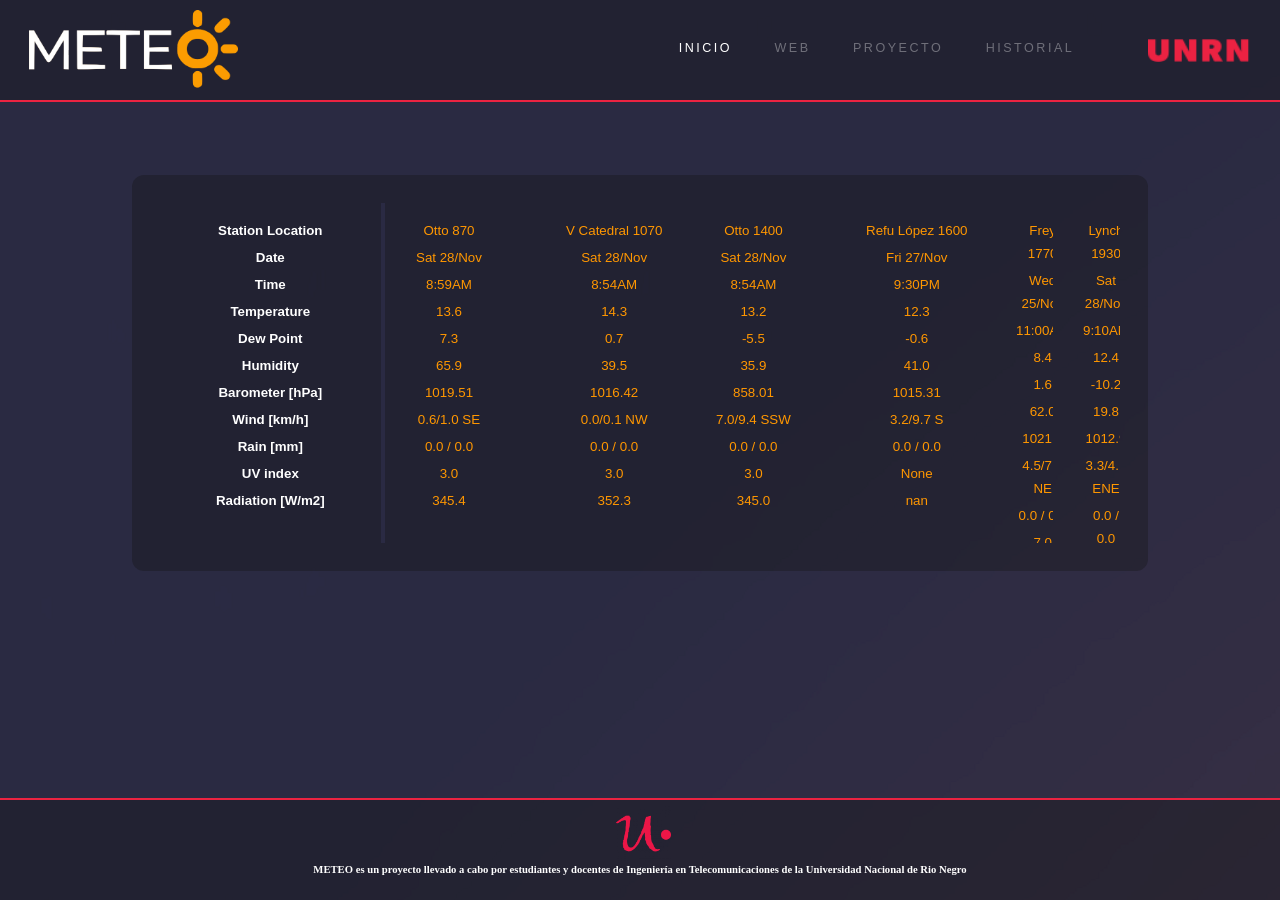
<file: index.html>
<!DOCTYPE html>
<html lang="$lang">

<head>
  <meta charset="UTF-8">
  <title>Home - Meteo</title>
  <link rel="stylesheet" type="text/css" href="styles.css" />
  <link rel="icon" type="image/png" href="https://www.unrn.edu.ar/images/favicon/favicon-196x196.png" />
  <script data-goatcounter="https://unrnmeteo.goatcounter.com/count" async src="//gc.zgo.at/count.js"></script>
</head>

<body>
  <header id="header">
    <div id="logo">
      <a href="index.html"><img src="images/Meteonew.png" /> </a>
    </div>
    <div id="logo_uni">
      <a href="https://www.unrn.edu.ar/home" target="_blank" rel="noopener noreferrer"><img src="images/UNRN.png" />
      </a>
    </div>
    <nav>
      <ul>
        <li><a href="index.html" class="active">INICIO</a></li>
        <li><a href="web.html">WEB</a></li>
        <li><a href="proyecto.html">PROYECTO</a></li>
        <li><a href="historial.html">HISTORIAL</a></li>
      </ul>
    </nav>
  </header>
  <main>
    <div id="Estacion1">
      <div class="stats">
        <div class="stats_header">
          <h1>Weather Conditions</h1>
        </div>
        <div class="map1">
          <ul class="stats__container">
            <li class="indicator__container">
              <table class="table__container">
                <tbody>
                  <tr>
                    <th>Station Location</th>
                  </tr>
                  <tr>
                    <th>Date</th>
                  </tr>
                  <tr>
                    <th>Time</th>
                  </tr>
                  <tr>
                    <th>Temperature</th>
                  </tr>
                  <tr>
                    <th>Dew Point</th>
                  </tr>
                  <tr>
                    <th>Humidity</th>
                  </tr>
                  <tr>
                    <th>Barometer [hPa]</th>
                  </tr>
                  <tr>
                    <th>Wind [km/h]</th>
                  </tr>
                  <tr>
                    <th>Rain [mm]</th>
                  </tr>
                  <tr>
                    <th>UV index</th>
                  </tr>
                  <tr>
                    <th>Radiation [W/m2]</th>
                  </tr>
                </tbody>
              </table>
            </li>
            <div class="slider_container">
              <li class="iframe__container">
                <iframe src="estaciones/estacion1.html" scrolling="no" width="600" height="450" style="width:150px;"
                  allowfullscreen="" loading="lazy" referrerpolicy="no-referrer-when-downgrade"></iframe>
              </li>
              <li class="iframe__container">
                <iframe src="estaciones/estacion2.html" scrolling="no" width="600" height="450" style="width:150px;"
                  allowfullscreen="" loading="lazy" referrerpolicy="no-referrer-when-downgrade"></iframe>
              </li>
              <li class="iframe__container">
                <iframe src="estaciones/estacion3.html" scrolling="no" width="600" height="450" style="width:150px;"
                  allowfullscreen="" loading="lazy" referrerpolicy="no-referrer-when-downgrade"></iframe>
              </li>
              <li class="iframe__container">
                <iframe src="estaciones/estacion4.html" scrolling="no" width="600" height="450" style="width:150px;"
                  allowfullscreen="" loading="lazy" referrerpolicy="no-referrer-when-downgrade"></iframe>
              </li>
              <li class="iframe__container">
                <iframe src="estaciones/estacion5.html" scrolling="no" width="600" height="450" style="border:0;" style="width:150px;" allowfullscreen="" loading="lazy" referrerpolicy="no-referrer-when-downgrade"></iframe>
              </li>
              <li class="iframe__container">
                <iframe src="estaciones/estacion6.html" scrolling="no" width="600" height="450" style="border:0;" style="width:150px;" allowfullscreen="" loading="lazy" referrerpolicy="no-referrer-when-downgrade"></iframe>
              </li>
            </div>
            
          </ul>
        </div>
        




        <!-- MOBILE -->


        <div class="map__mobile1">
          <ul class="stats__container">
            <div class="indicator__container">
              <table class="table__container">
                <tbody>
                  <tr>
                    <th>Station Location</th>
                  </tr>
                  <tr>
                    <th>Date</th>
                  </tr>
                  <tr>
                    <th>Time</th>
                  </tr>
                  <tr>
                    <th>Temperature</th>
                  </tr>
                  <tr>
                    <th>Dew Point</th>
                  </tr>
                  <tr>
                    <th>Humidity</th>
                  </tr>
                  <tr>
                    <th>Barometer [hPa]</th>
                  </tr>
                  <tr>
                    <th>Wind [km/h]</th>
                  </tr>
                  <tr>
                    <th>Rain [mm]</th>
                  </tr>
                  <tr>
                    <th>UV index</th>
                  </tr>
                  <tr>
                    <th>Radiation [W/m2]</th>
                  </tr>
                </tbody>
              </table>
            </div>
            <div class="slider_container">
              <li class="iframe__container">
                <iframe src="estaciones/estacion1.html" scrolling="no" width="600" height="450" style="border:0;"
                  allowfullscreen="" loading="lazy" referrerpolicy="no-referrer-when-downgrade"></iframe>
              </li>

              <li class="iframe__container">
                <iframe src="estaciones/estacion2.html" scrolling="no" width="600" height="450" style="border:0;"
                  allowfullscreen="" loading="lazy" referrerpolicy="no-referrer-when-downgrade"></iframe>
              </li>

              <li class="iframe__container">
                <iframe src="estaciones/estacion3.html" scrolling="no" width="600" height="450" style="border:0;"
                  allowfullscreen="" loading="lazy" referrerpolicy="no-referrer-when-downgrade"></iframe>
              </li>

              <li class="iframe__container">
                <iframe src="estaciones/estacion4.html" scrolling="no" width="600" height="450" style="border:0;"
                  allowfullscreen="" loading="lazy" referrerpolicy="no-referrer-when-downgrade"></iframe>
              </li>

              <li class="iframe__container">
                <iframe src="estaciones/estacion5.html" scrolling="no" width="600" height="450" style="border:0;"
                  allowfullscreen="" loading="lazy" referrerpolicy="no-referrer-when-downgrade"></iframe>
              </li>

              <li class="iframe__container">
                <iframe src="estaciones/estacion6.html" scrolling="no" width="600" height="450" style="border:0;"
                  allowfullscreen="" loading="lazy" referrerpolicy="no-referrer-when-downgrade"></iframe>
              </li>

            </div>
          </ul>
        </div>

      </div>
    </div>
  </main>
  <!-- Contador de visitas -->
  <!--<center><a href="https://websmultimedia.com/contador-de-visitas-gratis" title="Contador De Visitas">
  <img style="border: 0px solid; display: inline;" alt="contador de visitas" src="https://websmultimedia.com/contador-de-visitas.php?id=13018"></a><br><a href='https://websmultimedia.com/contador-de-visitas-gratis'></a></center>
  <!-- Fin Contador de visitas -->
  <footer class="footer_general"> <a href="index.html"><img src="images/favicon-196x196.png" alt="iconfooter" id="iconfooter"></a>
    <h3 id="footer__h3">METEO es un proyecto llevado a cabo por estudiantes y docentes de Ingeniería en
      Telecomunicaciones de la Universidad Nacional de Rio Negro</h3>
  </footer>
</body>

</html>
</file>
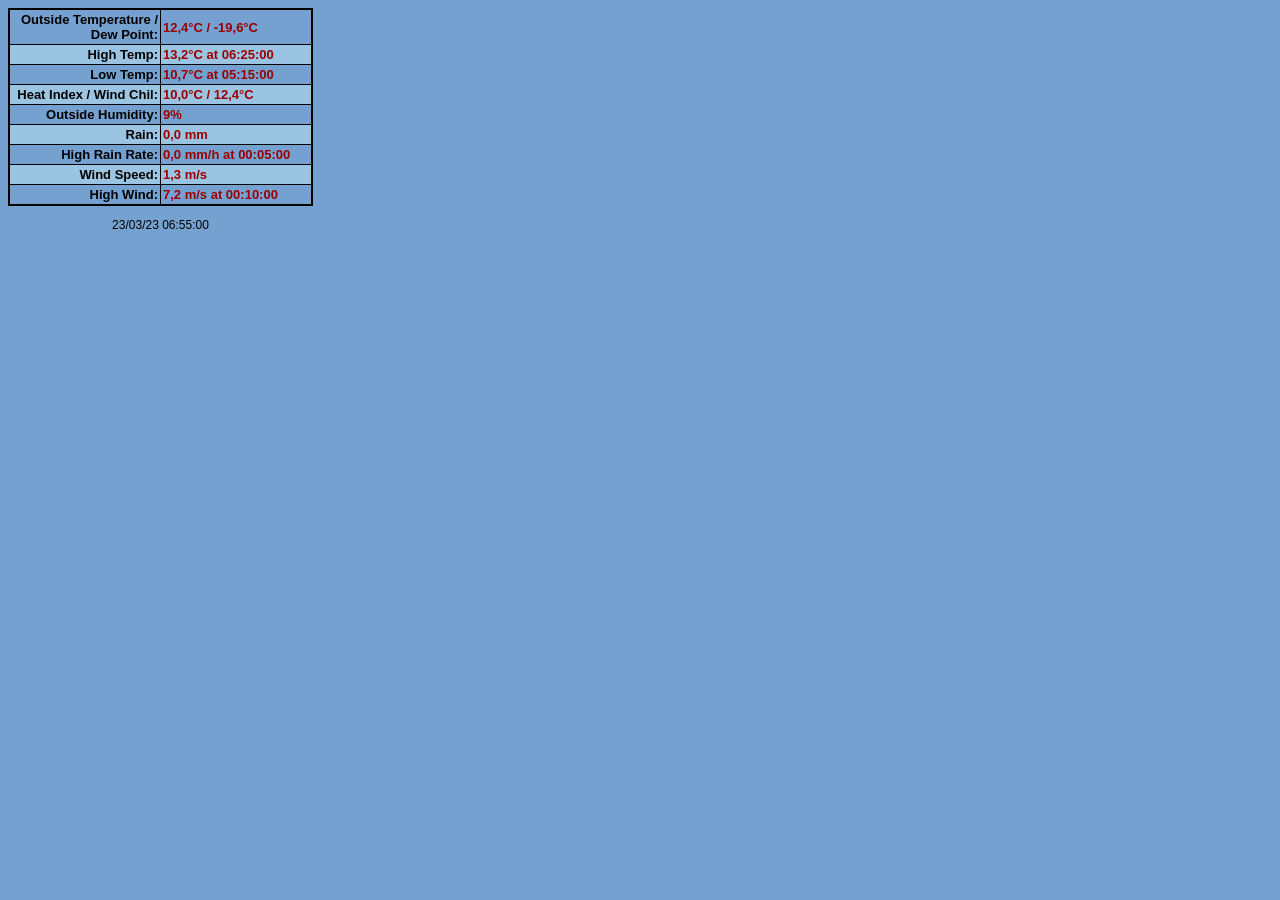
<file: mobile/index.html>
<!DOCTYPE html>
<html lang="en">
  <head>
    <meta charset="UTF-8">
    <meta name="viewport" content="width=320; initial-scale=1.0; maximum-scale=1.0;"/>
    <script type="application/x-javascript">
if (navigator.userAgent.indexOf('iPhone') != -1) {
  addEventListener("load", function() {
    setTimeout(hideURLbar, 0);
  }, false);
}
function hideURLbar() {
  window.scrollTo(0, 1);
}
    </script>
    <style type="text/css" media="screen">@import "mobile.css";</style>
</head>

<body>
<center>
<div>
  <table class="readings"> 
    <tr>            
      <td><a href="daytempdew.png">Outside Temperature / Dew Point:</a></td><td class="data"> 12,4&#176;C / -19,6&#176;C </td>
    </tr>
    <tr class="alt">
      <td>High Temp:</td><td class="data"> 13,2&#176;C at 06:25:00 </td>
    </tr>
    <tr>            
      <td>Low Temp:</td><td class="data"> 10,7&#176;C at 05:15:00 </td>
    </tr>
    <tr class="alt">
      <td><a href="daytempfeel.png">Heat Index / Wind Chil:</a></td><td class="data"> 10,0&#176;C / 12,4&#176;C </td>
    </tr>
    <tr>
      <td>Outside Humidity:</td><td class="data"> 9% </td>
    </tr>
    <tr class="alt">
      <td><a href="dayrain.png">Rain:</a></td><td class="data"> 0,0 mm </td>
    </tr>
    <tr>
      <td>High Rain Rate:</td><td class="data"> 0,0 mm/h at 00:05:00 </td>
    </tr>
    <tr class="alt">
      <td><a href="daywind.png">Wind Speed:</a></td><td class="data"> 1,3 m/s </td>
    </tr>
    <tr>            
      <td>High Wind:</td><td class="data"> 7,2 m/s at 00:10:00 </td>
    </tr>
  </table>
</div>



<p class="lastupdate"> 23/03/23 06:55:00</p>

</center>
</body>
</html>
</file>
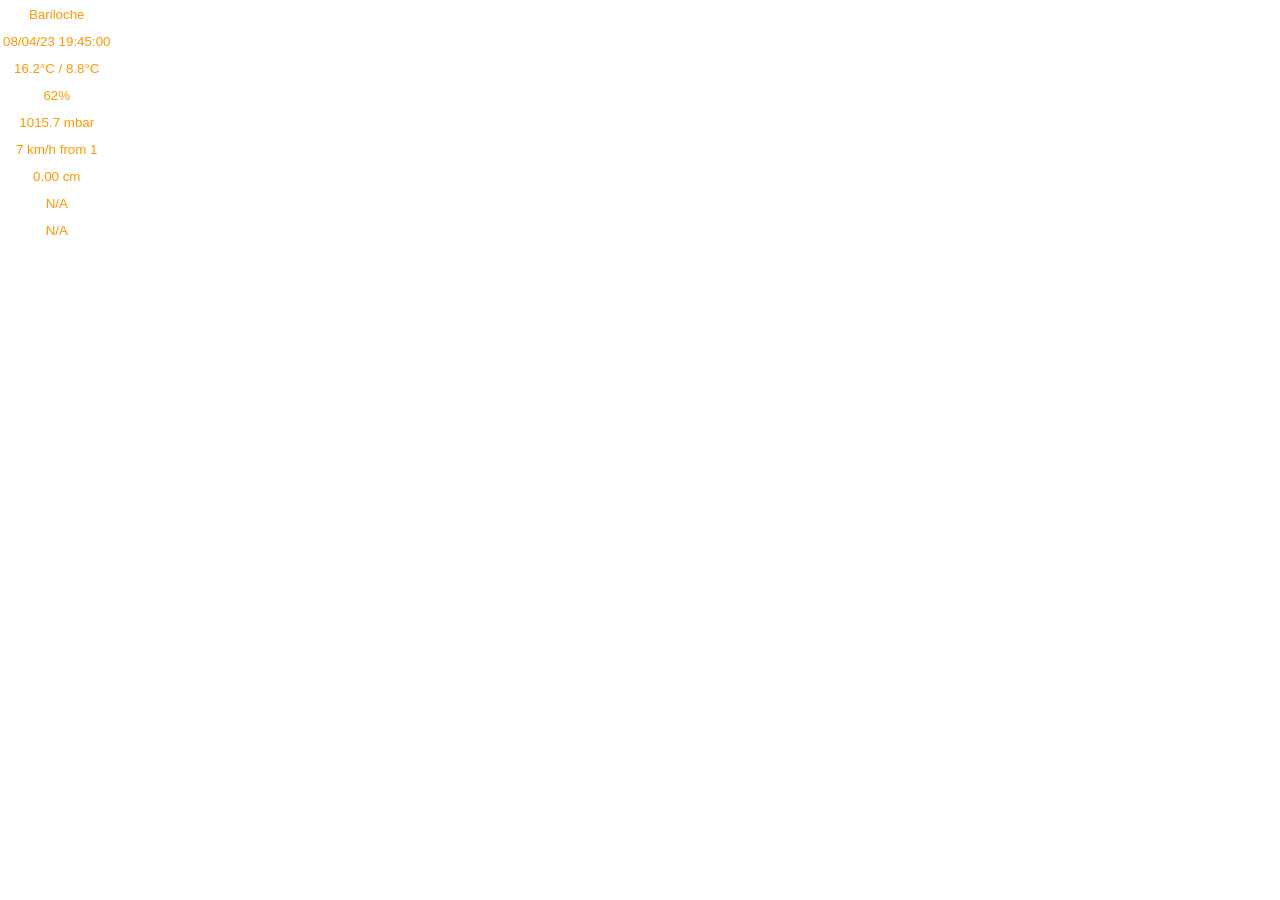
<file: public_html/index.html>
<!DOCTYPE html>
<html lang="en">

<head>
  <meta charset="UTF-8">
  <title>UNRN Weather Service</title>
  <link rel="stylesheet" type="text/css" href="weewx.css" />
  <link rel="icon" type="image/png" href="https://www.unrn.edu.ar/images/favicon/favicon-196x196.png" />
  <script type="text/javascript">
    function openURL(urlname) {
      window.location = urlname;
    }
    function openNoaaFile(date) {
      var url = "NOAA/NOAA-";
      url = url + date;
      url = url + ".txt";
      window.location = url;
    }
  </script>
</head>

<body>

  <div id="stats_group">

      <table>
        <tbody>
          <tr>
            <td class="stats_data">Bariloche</td>
          </tr>
          <tr>
            <td class="stats_data">08/04/23 19:45:00</td>
          </tr>
          <tr>
            <td class="stats_data">16.2&#176;C / 8.8&#176;C</td>
          </tr>
          <tr>
            <td class="stats_data">62%</td>
          </tr>
          <tr>
            <td class="stats_data">1015.7 mbar</td>
          </tr>
          <tr>
            <td class="stats_data">7 km/h from 1</td>
          </tr>
          <tr>
            <td class="stats_data">0.00 cm</td>
          </tr>
          <tr>
            <td class="stats_data"> N/A</td>
          </tr>
          <tr>
            <td class="stats_data"> N/A</td>
          </tr>
        </tbody>
      </table>

    <p>&nbsp;</p>


    <p>&nbsp;</p>


  </div> <!--End class "stats_group" -->

</body>

</html>
</file>
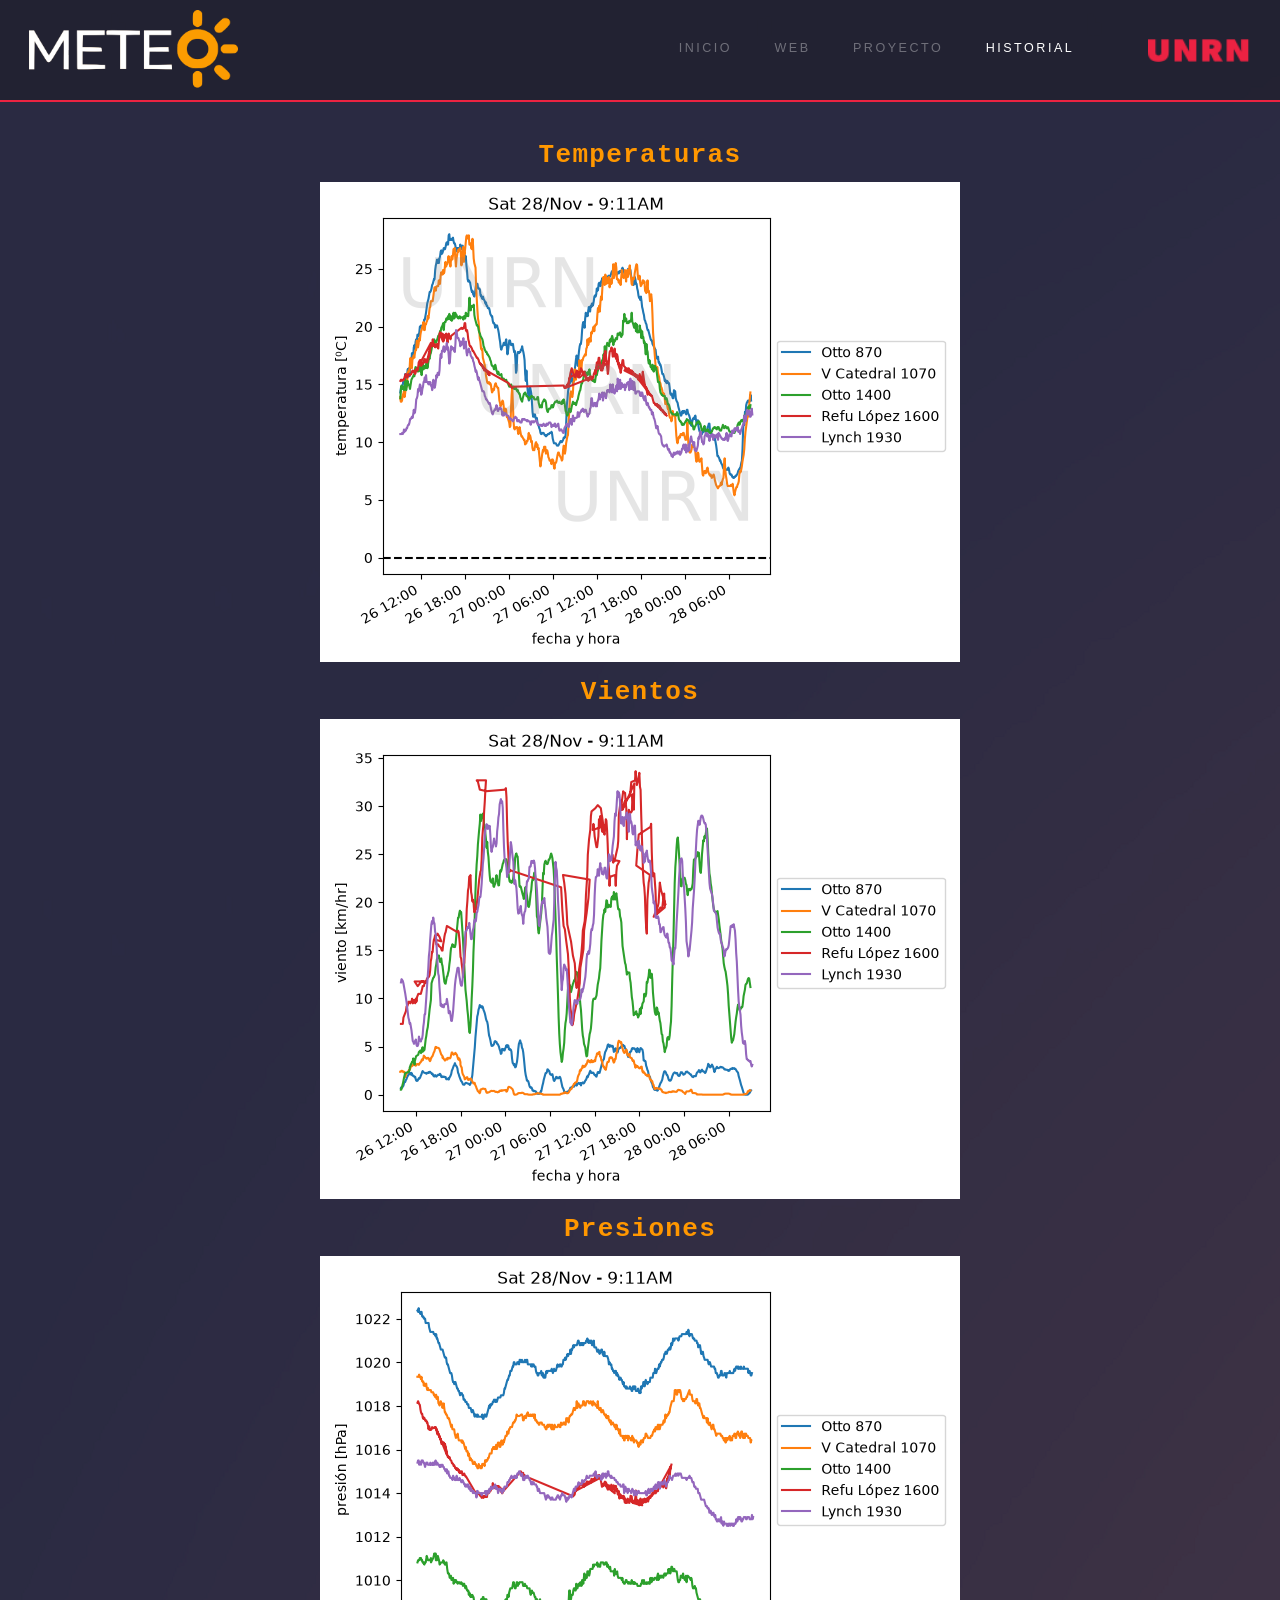
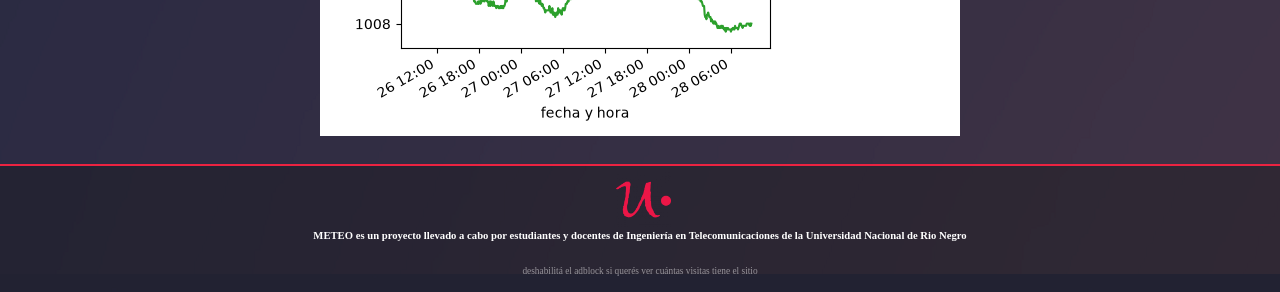
<file: historial.html>
<!DOCTYPE html>
<html lang="$lang">

<head>
  <meta charset="UTF-8">
  <title>Galeria - Meteo</title>
  <link rel="stylesheet" type="text/css" href="styles.css" />
  <link rel="icon" type="image/png" href="https://www.unrn.edu.ar/images/favicon/favicon-196x196.png" />
  <script data-goatcounter="https://unrnmeteo.goatcounter.com/count" async src="//gc.zgo.at/count.js"></script>
</head>

<body>
  <header id="header">
    <div id="logo">
      <a href="index.html"><img src="images/Meteonew.png" /> </a>
    </div>
    <div id="logo_uni">
      <a href="https://www.unrn.edu.ar/home" target="_blank" rel="noopener noreferrer"><img src="images/UNRN.png" />
      </a>
    </div>
    <nav>
      <ul>
        <li><a href="index.html">INICIO</a></li> <!-- Dirige al home, deja de tener clase Active -->
        <li><a href="web.html">WEB</a></li>
        <li><a href="proyecto.html">PROYECTO</a></li>
        <li><a href="historial.html" class="active">HISTORIAL</a></li>
        <!-- Redirige a Nosotros, clase Active para que deje en blanco el botón -->
      </ul>
    </nav>
  </header>
  <main>
    <div id="Estacion1">
      <div class="titulo_historiales">
        <h1>Temperaturas</h1>
      </div>
      <div class="historiales"><img src="images/historial_temperaturas.png"></div>
      <div class="titulo_historiales">
        <h1>Vientos</h1>
      </div>
      <div class="historiales"><img src="images/historial_vientos.png"></div>
      <div class="titulo_historiales">
        <h1>Presiones</h1>
      </div>
      <div class="historiales"><img src="images/historial_presiones.png"></div>
    </div>
  </main>
  <footer class="footer_proyecto"><a href="index.html"><img src="images/favicon-196x196.png" alt="iconfooter"
        id="iconfooter"></a>
    <h3 id="footer__nosotros">METEO es un proyecto llevado a cabo por estudiantes y docentes de Ingeniería en
      Telecomunicaciones de la Universidad Nacional de Rio Negro</h3>
    <p id="aviso_adblock">deshabilitá el adblock si querés ver cuántas visitas tiene el sitio</p>
    <p id="contador_visitas"></p>
    <script>
      (function () {
        var base = 'https://unrnmeteo.goatcounter.com/counter/TOTAL.json?start='
        var d = new Date()
        var hoy = d.getFullYear() + '-' + String(d.getMonth() + 1).padStart(2, '0') + '-' + String(d.getDate()).padStart(2, '0')
        function visitas(start) {
          return fetch(base + start).then(function (r) { return r.ok ? r.json() : { count: '0' } }).then(function (j) { return j.count })
        }
        Promise.all([visitas(hoy), visitas('week'), visitas('2020-01-01')]).then(function (c) {
          document.getElementById('contador_visitas').innerHTML = 'Visitas — hoy: ' + c[0] + ' · semana: ' + c[1] + ' · total: ' + c[2] +
            ' · <a href="https://unrnmeteo.goatcounter.com" target="_blank">GoatCounter</a>'
        })
      })()
    </script>
  </footer>
</body>

</html>
</file>
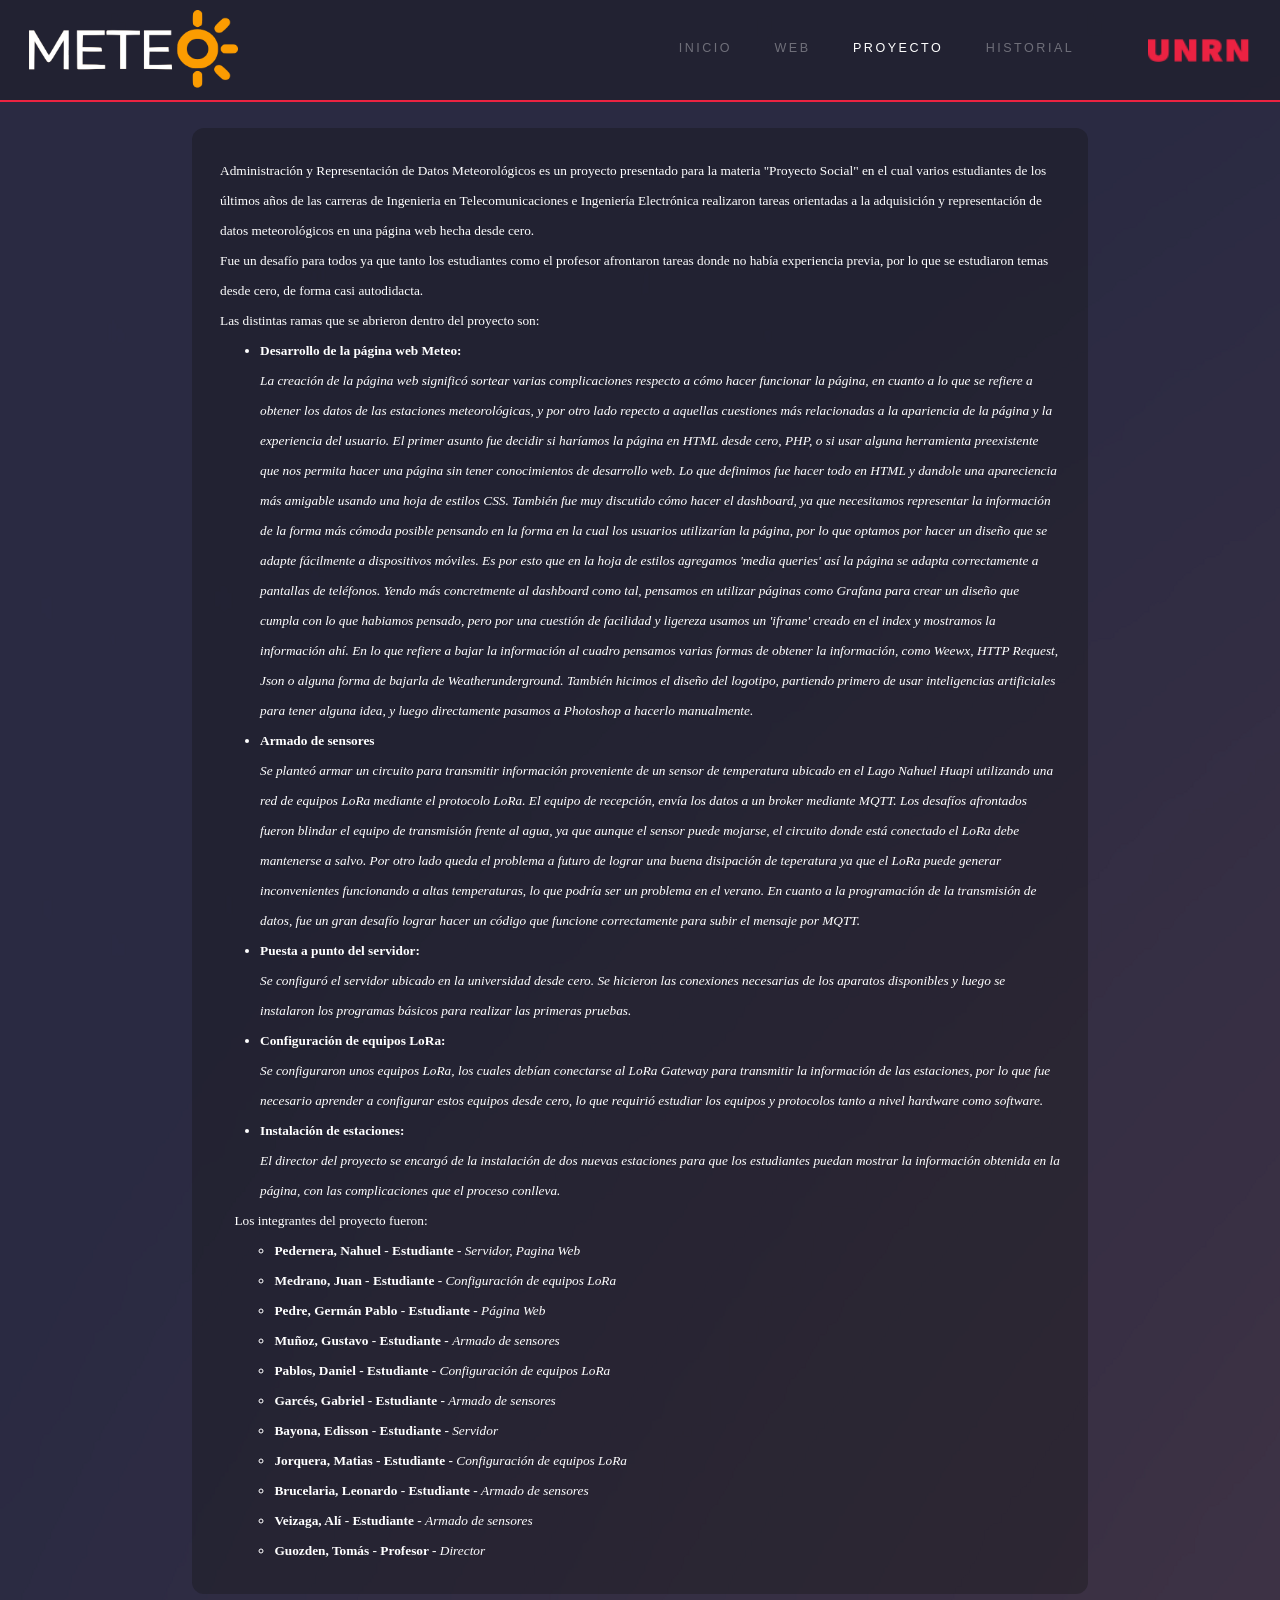
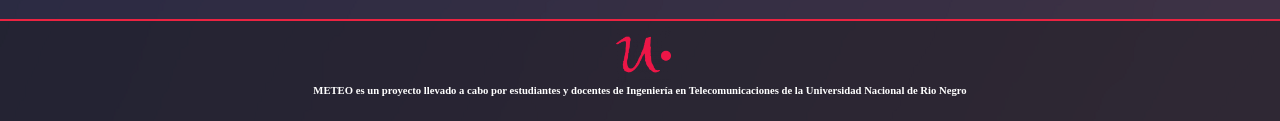
<file: proyecto.html>
<!DOCTYPE html>
<html lang="$lang">

<head>
  <meta charset="UTF-8">
  <title>Proyecto - Meteo</title>
  <link rel="stylesheet" type="text/css" href="styles.css" />
  <link rel="icon" type="image/png" href="https://www.unrn.edu.ar/images/favicon/favicon-196x196.png" />
  <script data-goatcounter="https://unrnmeteo.goatcounter.com/count" async src="//gc.zgo.at/count.js"></script>
</head>

<body>
  <header id="header">
    
    <div id="logo">
      <a href="index.html"><img src="images/Meteonew.png" /> </a>
    </div>

    <div id="logo_uni">
      <a href="https://www.unrn.edu.ar/home" target="_blank" rel="noopener noreferrer"><img src="images/UNRN.png" />
      </a>
    </div>
    <!-- <img src="./images/fondo_header.png" alt=""> -->
    <nav>
      <ul>
        <li><a href="index.html">INICIO</a></li> <!-- Dirige al home, deja de tener clase Active -->
        <li><a href="web.html">WEB</a></li>
        <li><a href="proyecto.html" class="active">PROYECTO</a></li>
        <li><a href="historial.html">HISTORIAL</a></li>

      </ul>
    </nav>
  </header>

  <main>

    <div id="Estacion1"> <!-- Aprovecho estilos creados para el index así mantengo apariencia -->
      <div class="stats"> <!-- Aprovecho estilos creados para el index así mantengo apariencia -->
        <div>
          <div class="about_box"> <!-- Creo la clase about_box para editar propieades en la hoja de estilos -->
            <p>Administración y Representación de Datos Meteorológicos es un proyecto presentado para la materia "Proyecto Social" en el cual varios estudiantes de los últimos años de las carreras de Ingenieria en Telecomunicaciones e Ingeniería Electrónica realizaron tareas orientadas a la adquisición y representación de datos meteorológicos en una página web hecha desde cero.<br></p>
            <p>Fue un desafío para todos ya que tanto los estudiantes como el profesor afrontaron tareas donde no había experiencia previa, por lo que se estudiaron temas desde cero, de forma casi autodidacta.<br></p>
            <!-- <br> es la etiqueta abierta para poner un salto de linea-->
            <p>Las distintas ramas que se abrieron dentro del proyecto son:</p>
            <ul> <!-- Unordenated List para que no ponga viñetas con numeros -->
              <li><b>Desarrollo de la página web Meteo:</b><br>
                <i>La creación de la página web significó sortear varias complicaciones respecto a cómo hacer funcionar la página, en cuanto a lo que se refiere a obtener los datos de las estaciones meteorológicas, y por otro lado repecto a aquellas cuestiones más relacionadas a la apariencia de la página y la experiencia del usuario. El primer asunto fue decidir si haríamos la página en HTML desde cero, PHP, o si usar alguna herramienta preexistente que nos permita hacer una página sin tener conocimientos de desarrollo web. Lo que definimos fue hacer todo en HTML y dandole una apareciencia más amigable usando una hoja de estilos CSS. También fue muy discutido cómo hacer el dashboard, ya que necesitamos representar la información de la forma más cómoda posible pensando en la forma en la cual los usuarios utilizarían la página, por lo que optamos por hacer un diseño que se adapte fácilmente a dispositivos móviles. Es por esto que en la hoja de estilos agregamos 'media queries' así la página se adapta correctamente a pantallas de teléfonos. Yendo más concretmente al dashboard como tal, pensamos en utilizar páginas como Grafana para crear un diseño que cumpla con lo que habiamos pensado, pero por una cuestión de facilidad y ligereza usamos un 'iframe' creado en el index y mostramos la información ahí. En lo que refiere a bajar la información al cuadro pensamos varias formas de obtener la información, como Weewx, HTTP Request, Json o alguna forma de bajarla de Weatherunderground. También hicimos el diseño del logotipo, partiendo primero de usar inteligencias artificiales para tener alguna idea, y luego directamente pasamos a Photoshop a hacerlo manualmente.
                </i></li>
              <li><b>Armado de sensores</b><br>
                <i>Se planteó armar un circuito para transmitir información proveniente de un sensor de temperatura ubicado en el Lago Nahuel Huapi utilizando una red de equipos LoRa mediante el protocolo LoRa. El equipo de recepción, envía los datos a un broker mediante MQTT. Los desafíos afrontados fueron blindar el equipo de transmisión frente al agua, ya que aunque el sensor puede mojarse, el circuito donde está conectado el LoRa debe mantenerse a salvo. Por otro lado queda el problema a futuro de lograr una buena disipación de teperatura ya que el LoRa puede generar inconvenientes funcionando a altas temperaturas, lo que podría ser un problema en el verano. En cuanto a la programación de la transmisión de datos, fue un gran desafío lograr hacer un código que funcione correctamente para subir el mensaje por MQTT.</i></li>
              <li><b>Puesta a punto del servidor:</b><br>
                <i>Se configuró el servidor ubicado en la universidad desde cero. Se hicieron las conexiones necesarias de los aparatos disponibles y luego se instalaron los programas básicos para realizar las primeras pruebas.</i></li>
              <li><b>Configuración de equipos LoRa:</b><br>
                <i>Se configuraron unos equipos LoRa, los cuales debían conectarse al LoRa Gateway para transmitir la información de las estaciones, por lo que fue necesario aprender a configurar estos equipos desde cero, lo que requirió estudiar los equipos y protocolos tanto a nivel hardware como software. </i></li>
              <li><b>Instalación de estaciones:</b><br>
                <i>El director del proyecto se encargó de la instalación de dos nuevas estaciones para que los estudiantes puedan mostrar la información obtenida en la página, con las complicaciones que el proceso conlleva.</i></li>
              <div id="quitar_sangria">
                <p>Los integrantes del proyecto fueron:</p>
                <ul>
                  <li><b>Pedernera, Nahuel - Estudiante - </b><i>Servidor, Pagina Web</i></li>
                  <li><b>Medrano, Juan - Estudiante - </b><i>Configuración de equipos LoRa</i></li>
                  <li><b>Pedre, Germán Pablo - Estudiante - </b><i>Página Web</i></li>
                  <li><b>Muñoz, Gustavo - Estudiante - </b><i>Armado de sensores</i></li>
                  <li><b>Pablos, Daniel - Estudiante - </b><i>Configuración de equipos LoRa</i></li>
                  <li><b>Garcés, Gabriel - Estudiante - </b><i>Armado de sensores</i></li>
                  <li><b>Bayona, Edisson - Estudiante - </b><i>Servidor</i></li>
                  <li><b>Jorquera, Matias - Estudiante - </b><i>Configuración de equipos LoRa</i></li>
                  <li><b>Brucelaria, Leonardo - Estudiante - </b><i>Armado de sensores</i></li>
                  <li><b>Veizaga, Alí - Estudiante - </b><i>Armado de sensores</i></li>
                  <li><b>Guozden, Tomás - Profesor - </b><i>Director</i></li>
                </ul>
                </div>
            </ul>
            </ul>
          </div>
        </div>
      </div>
    </div>
  </main>

  <footer class="footer_proyecto"> <a href="index.html"><img src="images/favicon-196x196.png" alt="iconfooter" id="iconfooter"></a>
    <h3 id="footer__h3">METEO es un proyecto llevado a cabo por estudiantes y docentes de Ingeniería en
      Telecomunicaciones de la Universidad Nacional de Rio Negro</h3>
  </footer>
</body>

</html>
</file>
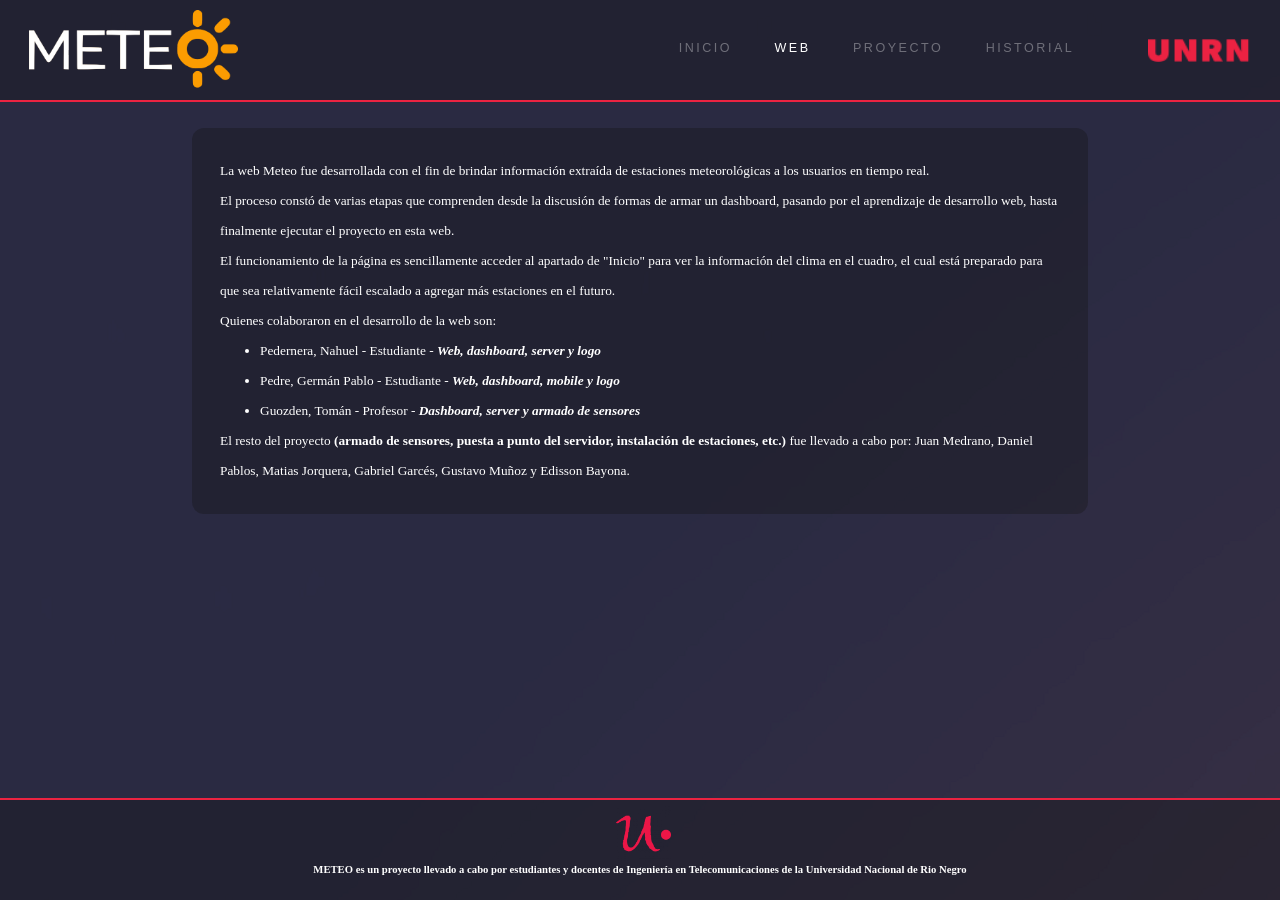
<file: web.html>
<!DOCTYPE html>
<html lang="$lang">

<head>
  <meta charset="UTF-8">
  <title>Web - Meteo</title>
  <link rel="stylesheet" type="text/css" href="styles.css" />
  <link rel="icon" type="image/png" href="https://www.unrn.edu.ar/images/favicon/favicon-196x196.png" />
  <script data-goatcounter="https://unrnmeteo.goatcounter.com/count" async src="//gc.zgo.at/count.js"></script>
</head>

<body>
  <header id="header">
    <div id="logo">
      <a href="index.html"><img src="images/Meteonew.png" /> </a>
    </div>

    <div id="logo_uni">
      <a href="https://www.unrn.edu.ar/home" target="_blank" rel="noopener noreferrer"><img src="images/UNRN.png" />
      </a>
    </div>

    <nav>
      <ul>
        <li><a href="index.html">INICIO</a></li> <!-- Dirige al home, deja de tener clase Active -->
        <li><a href="web.html" class="active">WEB</a></li>
        <li><a href="proyecto.html">PROYECTO</a></li>
        <li><a href="historial.html">HISTORIAL</a></li>
        <!-- Redirige a Nosotros, clase Active para que deje en blanco el botón -->
      </ul>
    </nav>
  </header>

  <main>

    <div id="Estacion1"> <!-- Aprovecho estilos creados para el index así mantengo apariencia -->
      <div class="stats"> <!-- Aprovecho estilos creados para el index así mantengo apariencia -->
        <div>
          <div class="about_box"> <!-- Creo la clase about_box para editar propieades en la hoja de estilos -->

            <p>La web Meteo fue desarrollada con el fin de brindar información extraída de estaciones meteorológicas a los usuarios en tiempo real.<br></p>
            <p>El proceso constó de varias etapas que comprenden desde la discusión de formas de armar un dashboard, pasando por el aprendizaje de desarrollo web, hasta finalmente ejecutar el proyecto en esta web.<br></p>
            <!-- <br> es la etiqueta abierta para poner un salto de linea-->
            <p>El funcionamiento de la página es sencillamente acceder al apartado de "Inicio" para ver la información del clima en el cuadro, el cual está preparado para que sea relativamente fácil escalado a agregar más estaciones en el futuro.</p>
            <!-- <br> es la etiqueta abierta para poner un salto de linea-->
            <p>Quienes colaboraron en el desarrollo de la web son:</p>
             <!-- Unordenated List para que no ponga viñetas con numeros -->
              <ul><li>Pedernera, Nahuel - Estudiante - <b><i>Web, dashboard, server y logo</i></b></li>
              <li>Pedre, Germán Pablo - Estudiante - <b><i>Web, dashboard, mobile y logo</i></b></li>
              <!--<li>Bayona, Edisson - Estudiante - <b><i>Web y logo</i></b></li> -->
              <li>Guozden, Tomán - Profesor - <b><i>Dashboard, server y armado de sensores</i></b></li>
            </ul>
              <!-- <div id="quitar_sangria"> -->
            <p>El resto del proyecto <b>(armado de sensores, puesta a punto del servidor, instalación de estaciones,
              etc.)</b>
              fue llevado a cabo por: Juan Medrano, Daniel Pablos, Matias Jorquera, Gabriel Garcés, Gustavo Muñoz y Edisson Bayona.<br></p>
            </div>
          </div>
        </div>
      </div>
    </div>
  </main>
  <footer class="footer_general"><a href="index.html"><img src="images/favicon-196x196.png" alt="iconfooter" id="iconfooter"></a>
    <h3 id="footer__nosotros">METEO es un proyecto llevado a cabo por estudiantes y docentes de Ingeniería en
      Telecomunicaciones de la Universidad Nacional de Rio Negro</h3>
  </footer>
</body>
</html>
</file>
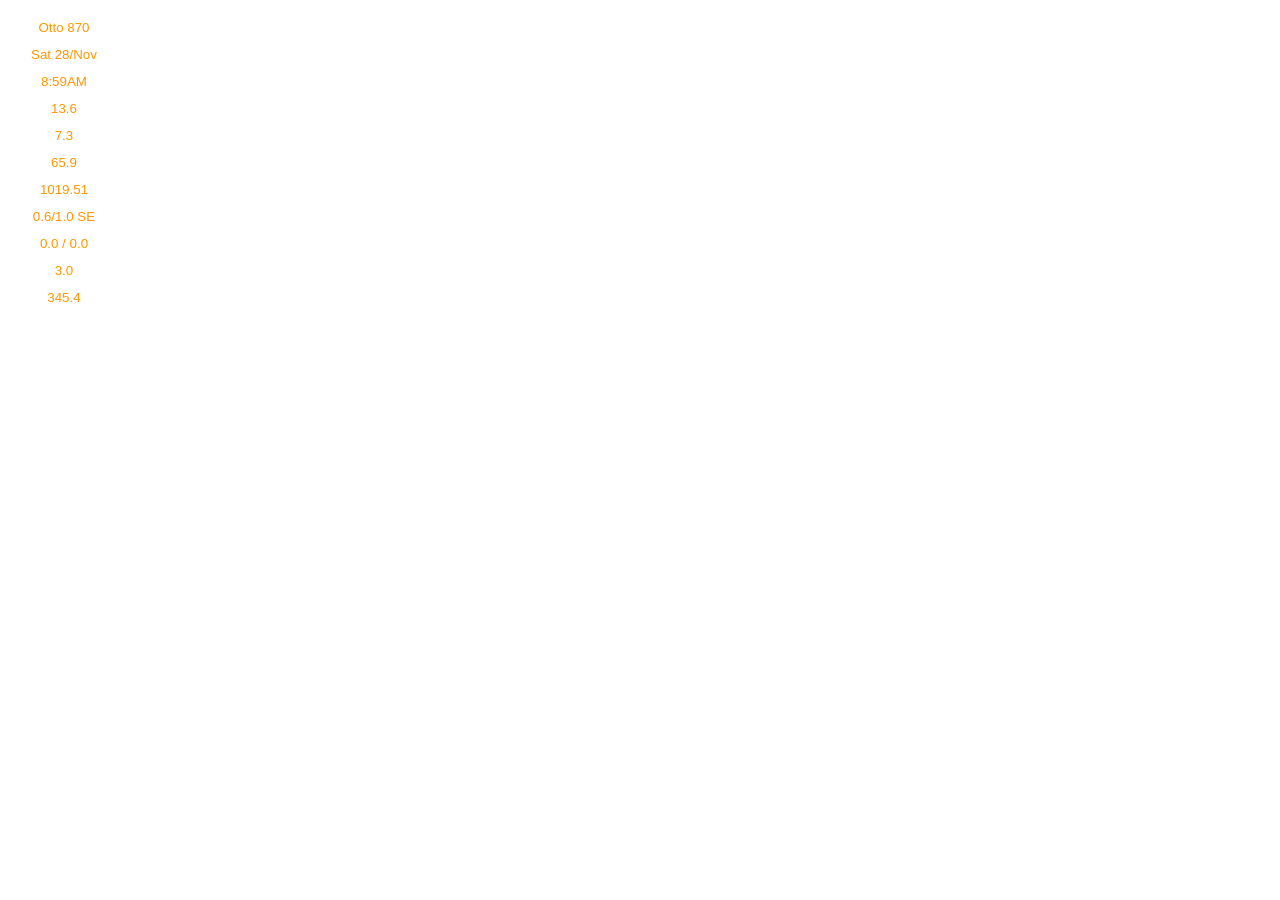
<file: estaciones/estacion1.html>
<!DOCTYPE html>
<head>
 <link href="stations_style.css" rel="stylesheet" type="text/css"/>
</head>
<body>
 <div id="stats_group">
  <table>
   <tbody>
    <tr>
     <td class="stats_data">
      Otto 870
     </td>
    </tr>
    <tr>
     <td class="stats_data">
      Sat 28/Nov
     </td>
    </tr>
    <tr>
     <td class="stats_data">
      8:59AM
     </td>
    </tr>
    <tr>
     <td class="stats_data">
      13.6
     </td>
    </tr>
    <tr>
     <td class="stats_data">
      7.3
     </td>
    </tr>
    <tr>
     <td class="stats_data">
      65.9
     </td>
    </tr>
    <tr>
     <td class="stats_data">
      1019.51
     </td>
    </tr>
    <tr>
     <td class="stats_data">
      0.6/1.0 SE
     </td>
    </tr>
    <tr>
     <td class="stats_data">
      0.0 / 0.0
     </td>
    </tr>
    <tr>
     <td class="stats_data">
      3.0
     </td>
    </tr>
    <tr>
     <td class="stats_data">
      345.4
     </td>
    </tr>
   </tbody>
  </table>
  <p>
  </p>
  <p>
  </p>
 </div>
 <!--End class "stats_group" -->
</body>
</file>
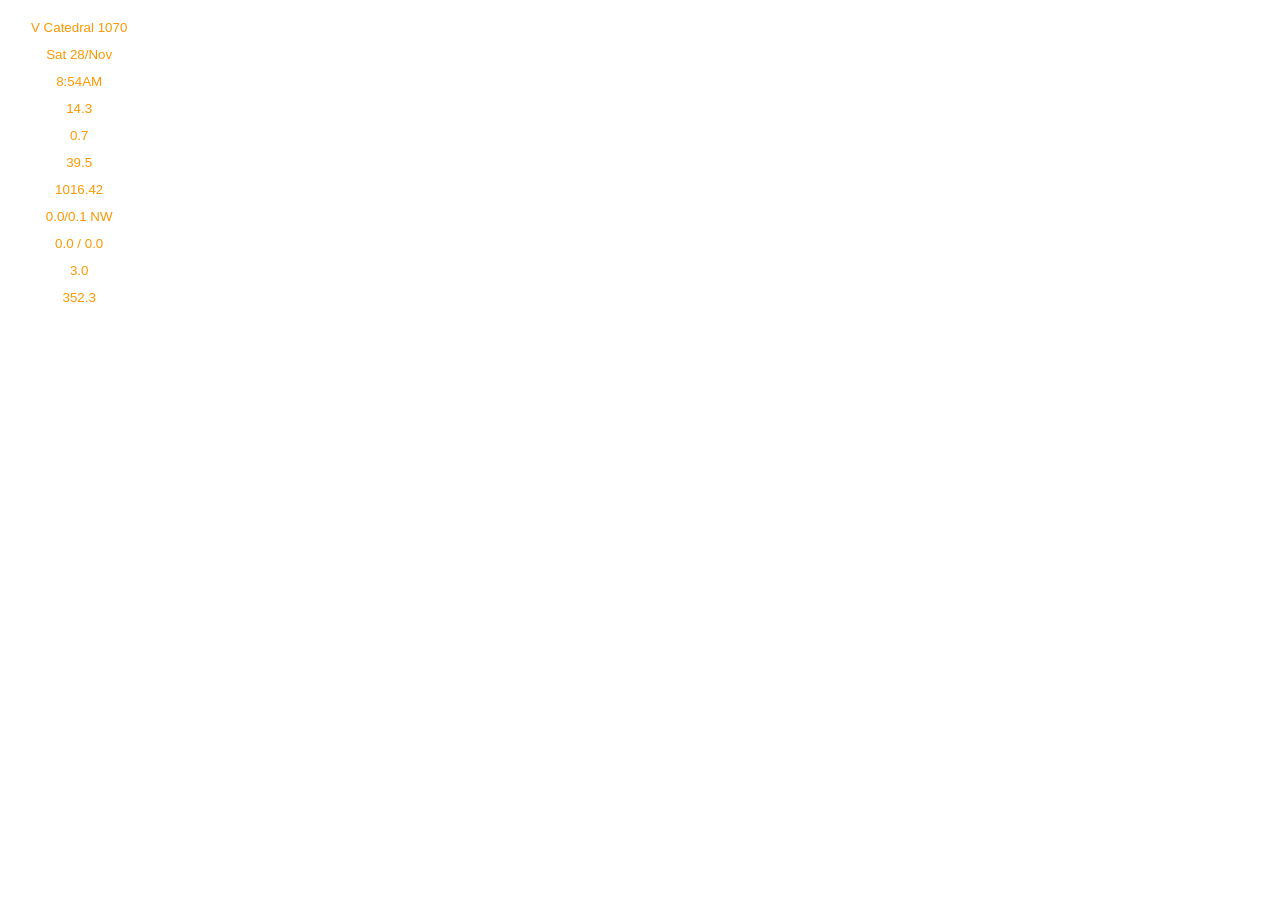
<file: estaciones/estacion2.html>
<!DOCTYPE html>
<head>
 <link href="stations_style.css" rel="stylesheet" type="text/css"/>
</head>
<body>
 <div id="stats_group">
  <table>
   <tbody>
    <tr>
     <td class="stats_data">
      V Catedral 1070
     </td>
    </tr>
    <tr>
     <td class="stats_data">
      Sat 28/Nov
     </td>
    </tr>
    <tr>
     <td class="stats_data">
      8:54AM
     </td>
    </tr>
    <tr>
     <td class="stats_data">
      14.3
     </td>
    </tr>
    <tr>
     <td class="stats_data">
      0.7
     </td>
    </tr>
    <tr>
     <td class="stats_data">
      39.5
     </td>
    </tr>
    <tr>
     <td class="stats_data">
      1016.42
     </td>
    </tr>
    <tr>
     <td class="stats_data">
      0.0/0.1 NW
     </td>
    </tr>
    <tr>
     <td class="stats_data">
      0.0 / 0.0
     </td>
    </tr>
    <tr>
     <td class="stats_data">
      3.0
     </td>
    </tr>
    <tr>
     <td class="stats_data">
      352.3
     </td>
    </tr>
   </tbody>
  </table>
  <p>
  </p>
  <p>
  </p>
 </div>
 <!--End class "stats_group" -->
</body>
</file>
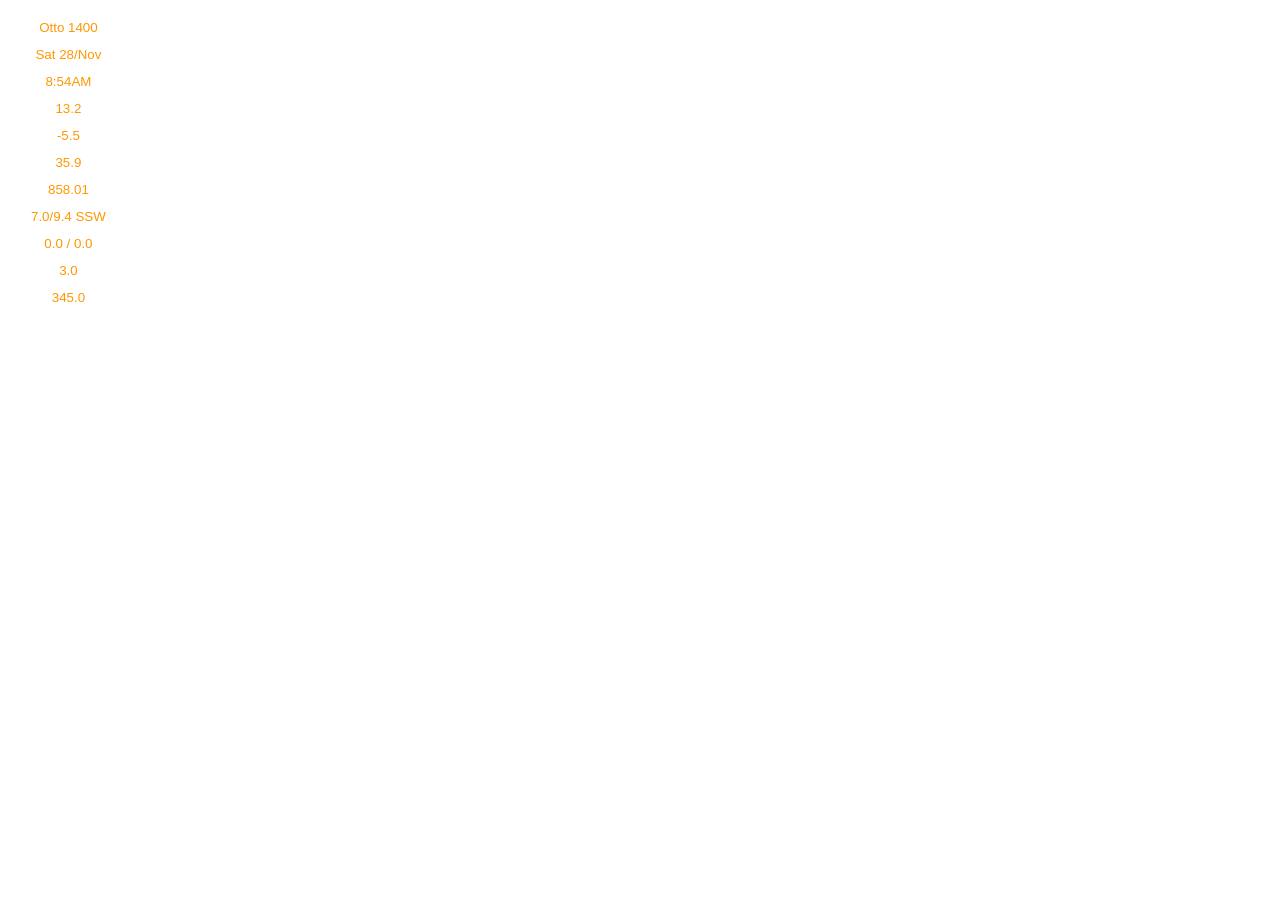
<file: estaciones/estacion3.html>
<!DOCTYPE html>
<head>
 <link href="stations_style.css" rel="stylesheet" type="text/css"/>
</head>
<body>
 <div id="stats_group">
  <table>
   <tbody>
    <tr>
     <td class="stats_data">
      Otto 1400
     </td>
    </tr>
    <tr>
     <td class="stats_data">
      Sat 28/Nov
     </td>
    </tr>
    <tr>
     <td class="stats_data">
      8:54AM
     </td>
    </tr>
    <tr>
     <td class="stats_data">
      13.2
     </td>
    </tr>
    <tr>
     <td class="stats_data">
      -5.5
     </td>
    </tr>
    <tr>
     <td class="stats_data">
      35.9
     </td>
    </tr>
    <tr>
     <td class="stats_data">
      858.01
     </td>
    </tr>
    <tr>
     <td class="stats_data">
      7.0/9.4 SSW
     </td>
    </tr>
    <tr>
     <td class="stats_data">
      0.0 / 0.0
     </td>
    </tr>
    <tr>
     <td class="stats_data">
      3.0
     </td>
    </tr>
    <tr>
     <td class="stats_data">
      345.0
     </td>
    </tr>
   </tbody>
  </table>
  <p>
  </p>
  <p>
  </p>
 </div>
 <!--End class "stats_group" -->
</body>
</file>
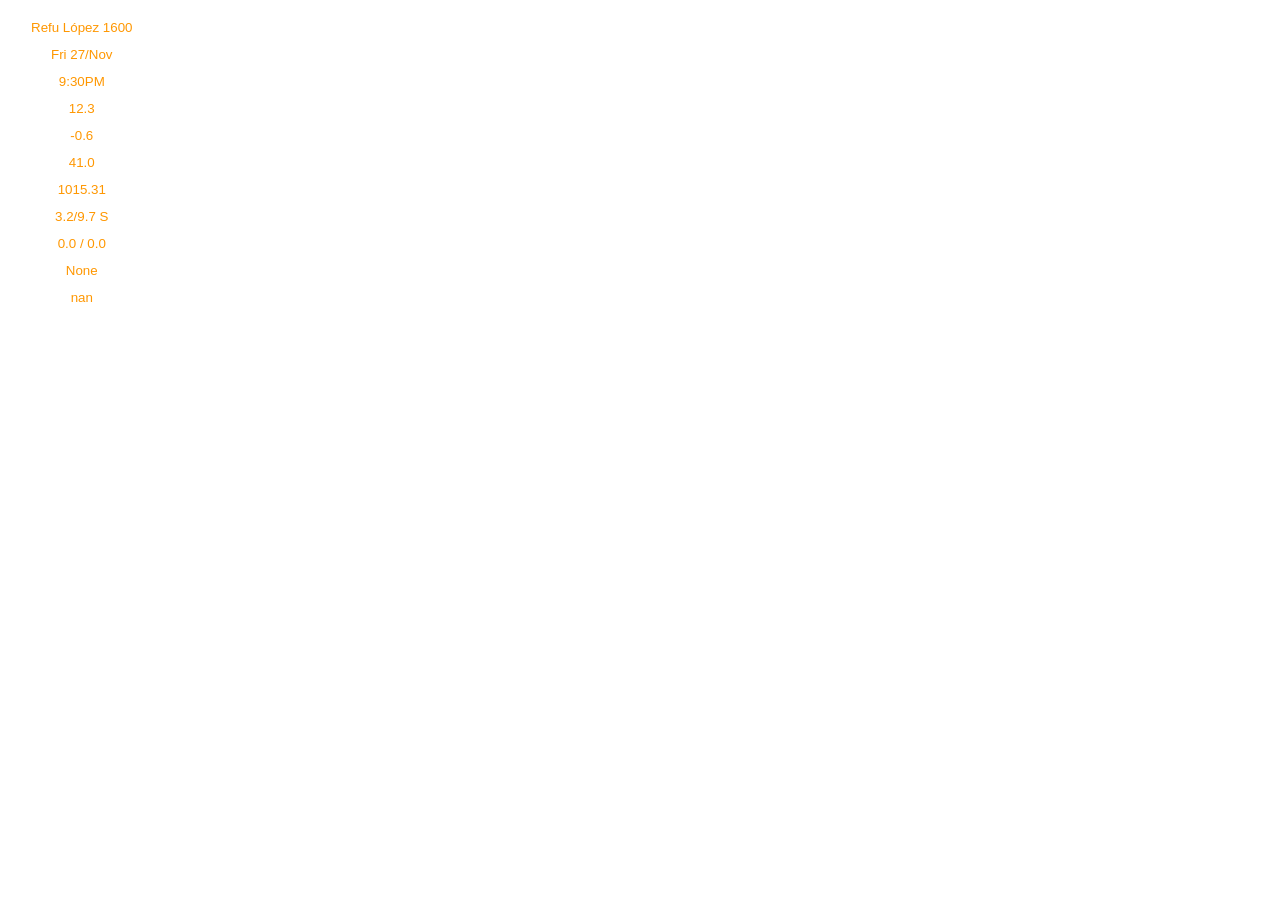
<file: estaciones/estacion4.html>
<!DOCTYPE html>
<head>
 <link href="stations_style.css" rel="stylesheet" type="text/css"/>
</head>
<body>
 <div id="stats_group">
  <table>
   <tbody>
    <tr>
     <td class="stats_data">
      Refu López 1600
     </td>
    </tr>
    <tr>
     <td class="stats_data">
      Fri 27/Nov
     </td>
    </tr>
    <tr>
     <td class="stats_data">
      9:30PM
     </td>
    </tr>
    <tr>
     <td class="stats_data">
      12.3
     </td>
    </tr>
    <tr>
     <td class="stats_data">
      -0.6
     </td>
    </tr>
    <tr>
     <td class="stats_data">
      41.0
     </td>
    </tr>
    <tr>
     <td class="stats_data">
      1015.31
     </td>
    </tr>
    <tr>
     <td class="stats_data">
      3.2/9.7 S
     </td>
    </tr>
    <tr>
     <td class="stats_data">
      0.0 / 0.0
     </td>
    </tr>
    <tr>
     <td class="stats_data">
      None
     </td>
    </tr>
    <tr>
     <td class="stats_data">
      nan
     </td>
    </tr>
   </tbody>
  </table>
  <p>
  </p>
  <p>
  </p>
 </div>
 <!--End class "stats_group" -->
</body>
</file>
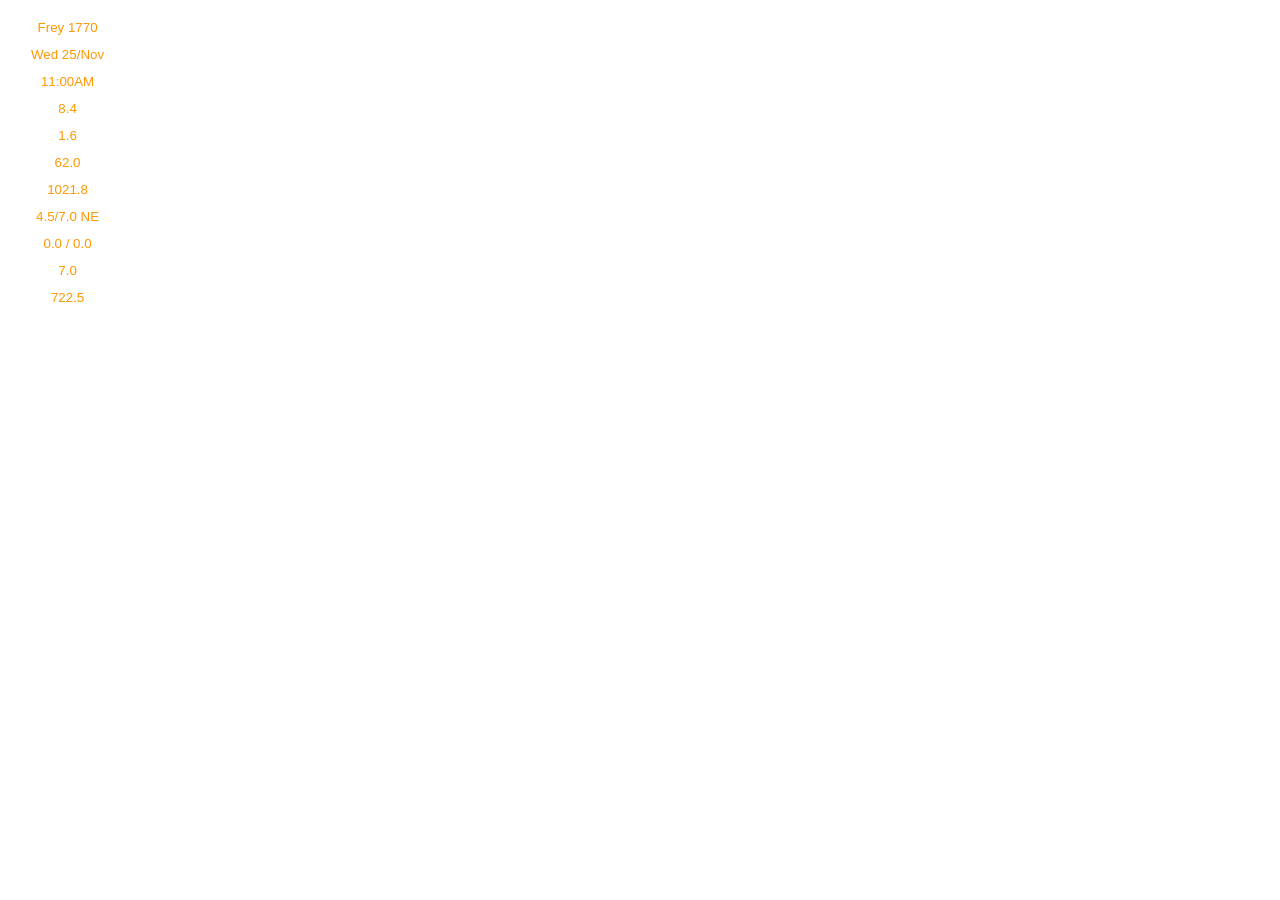
<file: estaciones/estacion5.html>
<!DOCTYPE html>
<head>
 <link href="stations_style.css" rel="stylesheet" type="text/css"/>
</head>
<body>
 <div id="stats_group">
  <table>
   <tbody>
    <tr>
     <td class="stats_data">
      Frey 1770
     </td>
    </tr>
    <tr>
     <td class="stats_data">
      Wed 25/Nov
     </td>
    </tr>
    <tr>
     <td class="stats_data">
      11:00AM
     </td>
    </tr>
    <tr>
     <td class="stats_data">
      8.4
     </td>
    </tr>
    <tr>
     <td class="stats_data">
      1.6
     </td>
    </tr>
    <tr>
     <td class="stats_data">
      62.0
     </td>
    </tr>
    <tr>
     <td class="stats_data">
      1021.8
     </td>
    </tr>
    <tr>
     <td class="stats_data">
      4.5/7.0 NE
     </td>
    </tr>
    <tr>
     <td class="stats_data">
      0.0 / 0.0
     </td>
    </tr>
    <tr>
     <td class="stats_data">
      7.0
     </td>
    </tr>
    <tr>
     <td class="stats_data">
      722.5
     </td>
    </tr>
   </tbody>
  </table>
  <p>
  </p>
  <p>
  </p>
 </div>
 <!--End class "stats_group" -->
</body>
</file>
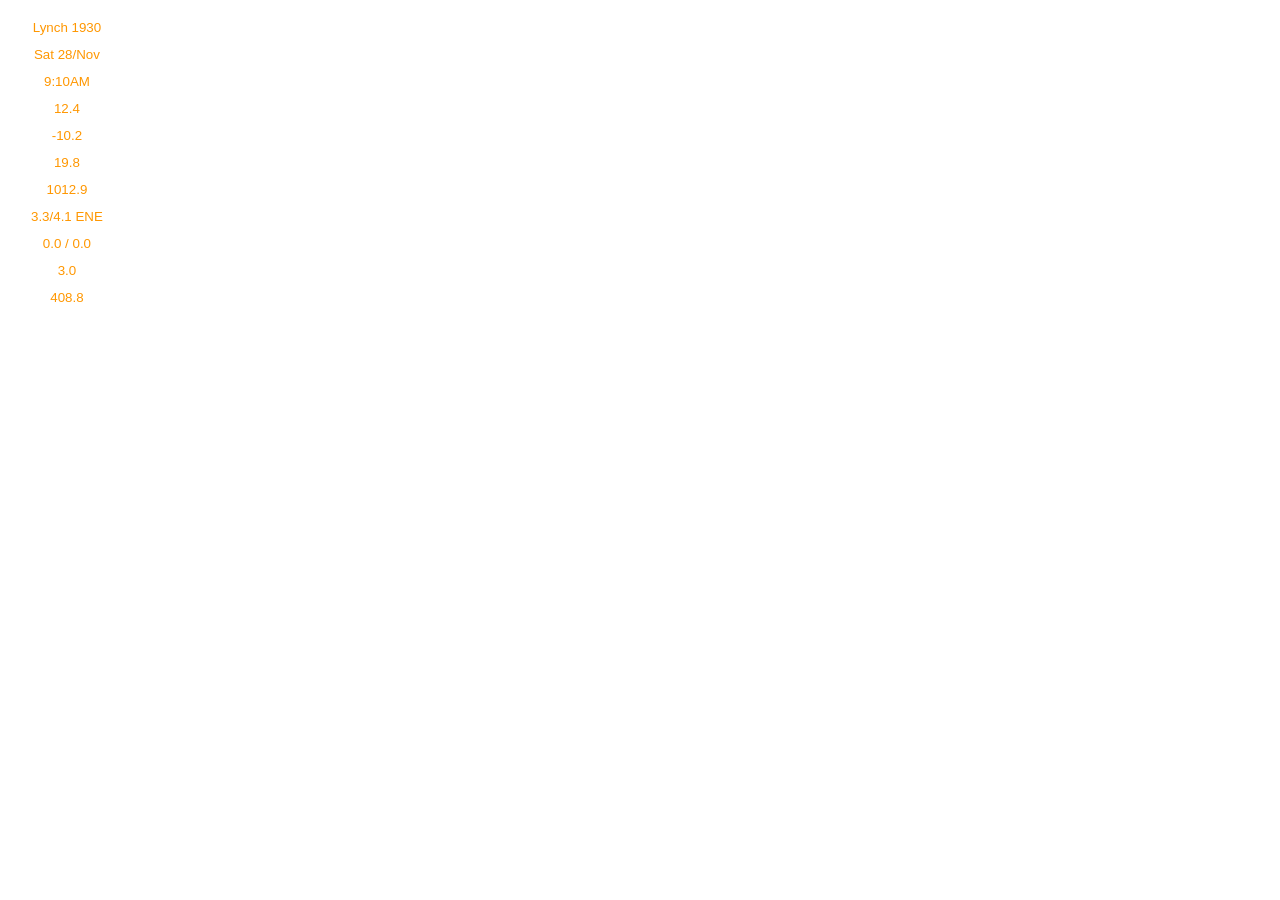
<file: estaciones/estacion6.html>
<!DOCTYPE html>
<head>
 <link href="stations_style.css" rel="stylesheet" type="text/css"/>
</head>
<body>
 <div id="stats_group">
  <table>
   <tbody>
    <tr>
     <td class="stats_data">
      Lynch 1930
     </td>
    </tr>
    <tr>
     <td class="stats_data">
      Sat 28/Nov
     </td>
    </tr>
    <tr>
     <td class="stats_data">
      9:10AM
     </td>
    </tr>
    <tr>
     <td class="stats_data">
      12.4
     </td>
    </tr>
    <tr>
     <td class="stats_data">
      -10.2
     </td>
    </tr>
    <tr>
     <td class="stats_data">
      19.8
     </td>
    </tr>
    <tr>
     <td class="stats_data">
      1012.9
     </td>
    </tr>
    <tr>
     <td class="stats_data">
      3.3/4.1 ENE
     </td>
    </tr>
    <tr>
     <td class="stats_data">
      0.0 / 0.0
     </td>
    </tr>
    <tr>
     <td class="stats_data">
      3.0
     </td>
    </tr>
    <tr>
     <td class="stats_data">
      408.8
     </td>
    </tr>
   </tbody>
  </table>
  <p>
  </p>
  <p>
  </p>
 </div>
 <!--End class "stats_group" -->
</body>
</file>
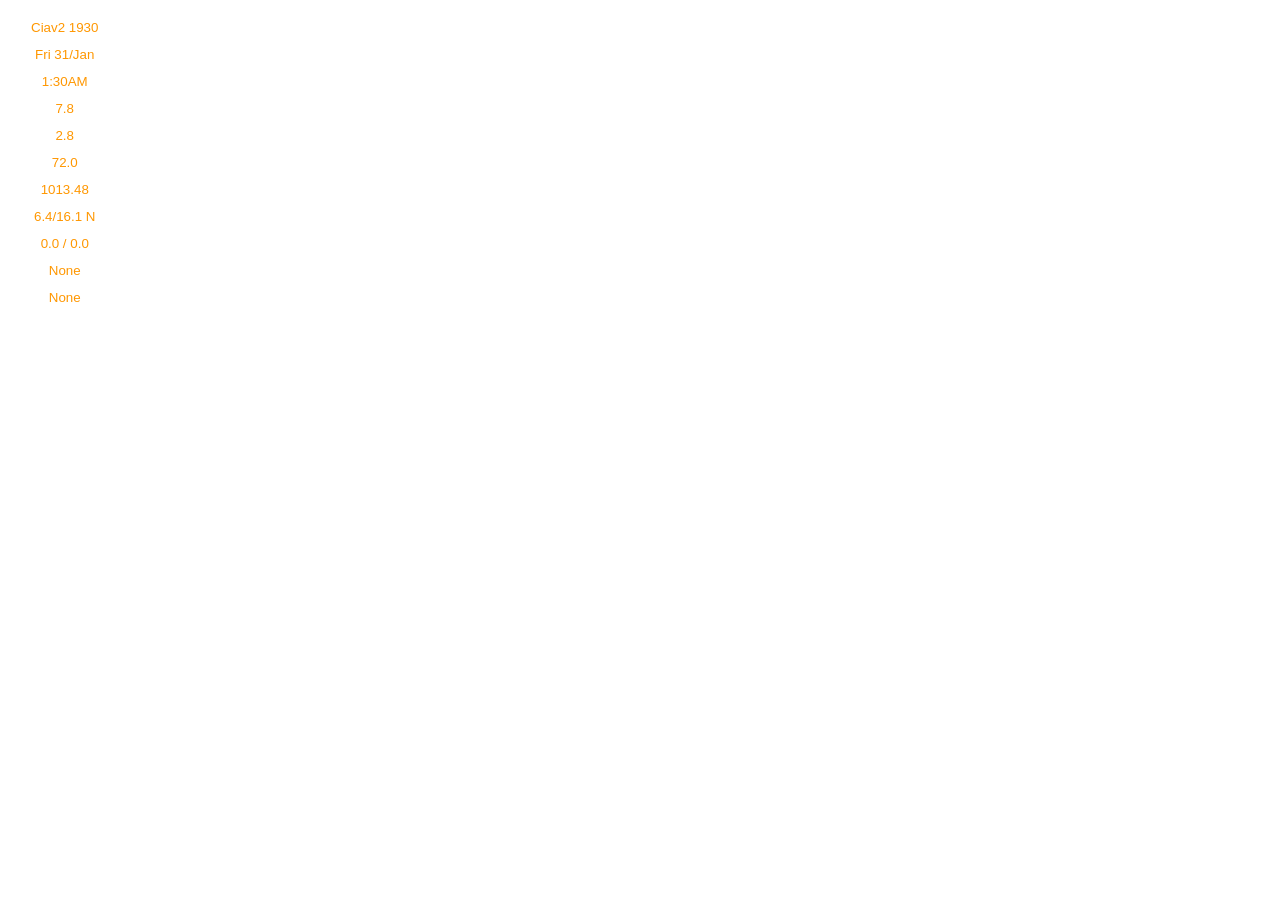
<file: estaciones/estacion7.html>
<!DOCTYPE html>
<head>
 <link href="stations_style.css" rel="stylesheet" type="text/css"/>
</head>
<body>
 <div id="stats_group">
  <table>
   <tbody>
    <tr>
     <td class="stats_data">
      Ciav2 1930
     </td>
    </tr>
    <tr>
     <td class="stats_data">
      Fri 31/Jan
     </td>
    </tr>
    <tr>
     <td class="stats_data">
      1:30AM
     </td>
    </tr>
    <tr>
     <td class="stats_data">
      7.8
     </td>
    </tr>
    <tr>
     <td class="stats_data">
      2.8
     </td>
    </tr>
    <tr>
     <td class="stats_data">
      72.0
     </td>
    </tr>
    <tr>
     <td class="stats_data">
      1013.48
     </td>
    </tr>
    <tr>
     <td class="stats_data">
      6.4/16.1 N
     </td>
    </tr>
    <tr>
     <td class="stats_data">
      0.0 / 0.0
     </td>
    </tr>
    <tr>
     <td class="stats_data">
      None
     </td>
    </tr>
    <tr>
     <td class="stats_data">
      None
     </td>
    </tr>
   </tbody>
  </table>
  <p>
  </p>
  <p>
  </p>
 </div>
 <!--End class "stats_group" -->
</body>
</file>
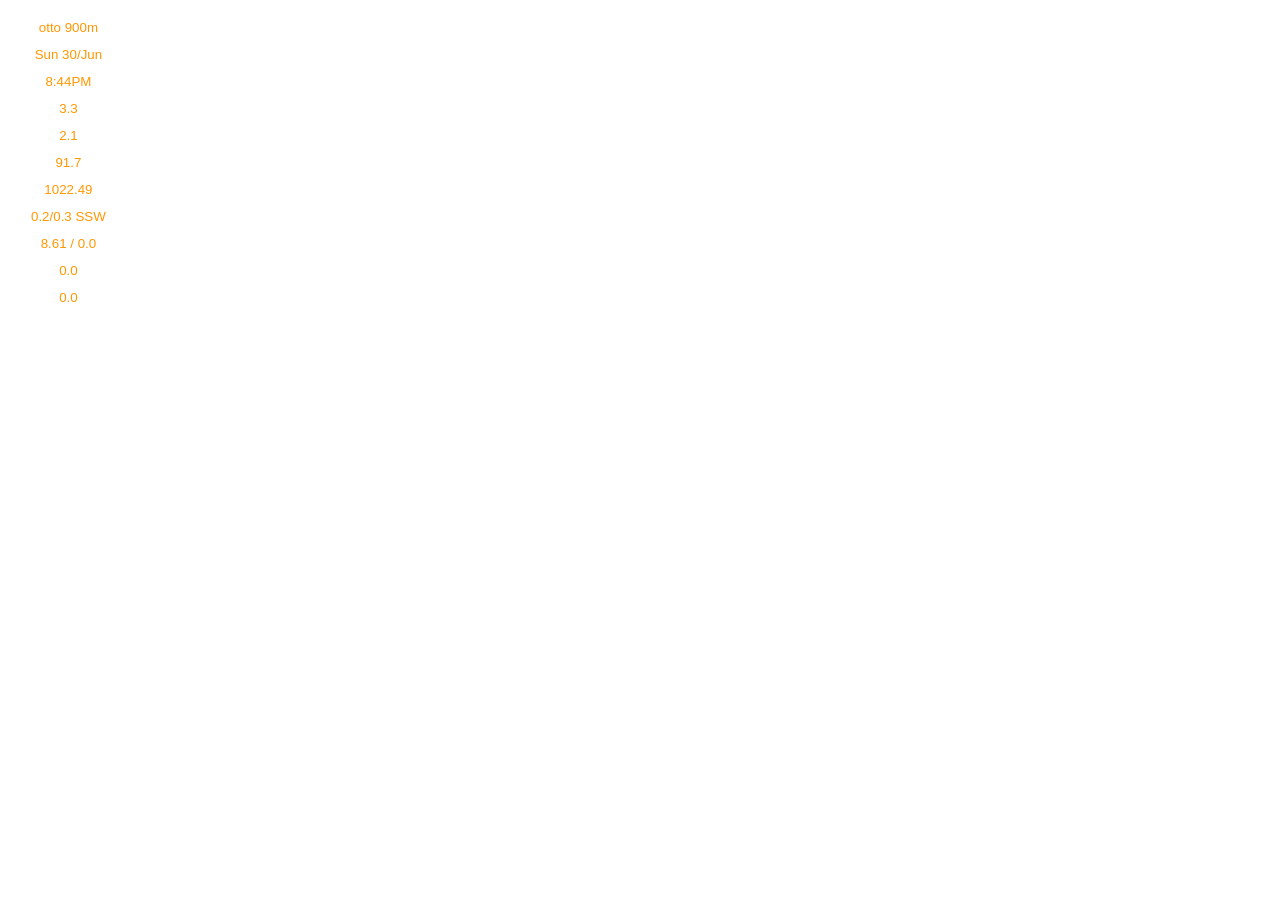
<file: estaciones/estacion8.html>
<!DOCTYPE html>
<head>
 <link href="stations_style.css" rel="stylesheet" type="text/css"/>
</head>
<body>
 <div id="stats_group">
  <table>
   <tbody>
    <tr>
     <td class="stats_data">
      otto 900m
     </td>
    </tr>
    <tr>
     <td class="stats_data">
      Sun 30/Jun
     </td>
    </tr>
    <tr>
     <td class="stats_data">
      8:44PM
     </td>
    </tr>
    <tr>
     <td class="stats_data">
      3.3
     </td>
    </tr>
    <tr>
     <td class="stats_data">
      2.1
     </td>
    </tr>
    <tr>
     <td class="stats_data">
      91.7
     </td>
    </tr>
    <tr>
     <td class="stats_data">
      1022.49
     </td>
    </tr>
    <tr>
     <td class="stats_data">
      0.2/0.3 SSW
     </td>
    </tr>
    <tr>
     <td class="stats_data">
      8.61 / 0.0
     </td>
    </tr>
    <tr>
     <td class="stats_data">
      0.0
     </td>
    </tr>
    <tr>
     <td class="stats_data">
      0.0
     </td>
    </tr>
   </tbody>
  </table>
  <p>
  </p>
  <p>
  </p>
 </div>
 <!--End class "stats_group" -->
</body>
</file>
<file: styles.css>
/* CSS for Meteo_UNRN skin */
/* Body style */
*{
    margin: 0;
    border: 0;
}

body {
    position: relative;
    margin: 0;
    min-height: 100%;
    font-family: Verdana, Arial, Helvetica, sans-serif;
    font-size: 10pt;
    background: url("images/Background.png");
}

.footer_proyecto {
    background-color: rgba(21, 21, 21, 0.35);
    text-align: center;
    position: static;
    margin-top: 25px;
    bottom: 0;
    width: 100%;
    border-top: 2px solid #eb2341;
}

.footer_general {
    background-color: rgba(21, 21, 21, 0.35);
    text-align: center;
    position: fixed;
    bottom: 0;
    width: 100%;
    border-top: 2px solid #eb2341;
}

#footer__h3 {
    padding-bottom: 25px;
    color: #FFFFFF;
    font-family: "Verdana";
    font-size: 8pt;

}

#footer__nosotros {
    padding-bottom: 25px;
    color: #FFFFFF;
    font-family: "Verdana";
    font-size: 8pt;
    position: bottom;
    bottom: 0;
}

#iconfooter {
    width: 55px;
    margin-left: 0.5%;
    margin-top: 0.5%;
}

.page-bg {
    position: fixed;
}

/* Style for the header */

#header {
    position: sticky;
    display: block;
    top: 0;
    width: 100%;
    height: 100px;
    /* background-color: rgba(21, 21, 21, 0.9); */
    border-bottom: 2px solid #eb2341;
    background-image:url(./images/fondo_header.png);
    /* filter: opacity(0.9); */
}

/* Logo positioning */

#logo {
    position: absolute;
    display: inline-block;
    /*float: left;*/
    /*Esta linea tiene un error, si la saco no cambia nada*/
    padding: 10px 0 15px 20px;
    text-decoration: none;
    margin-left: 0.7%;
}

#logo a img {
    width: 35%;
    vertical-align: middle;
    height: auto;
}

#logo_uni a {
    float: right;
    margin-top: 38px;
    margin-right: 3.5%;
    vertical-align: middle;
}

#logo_uni a img {
    width: 120%;
    height: 120%;
}

#logo_uni a img:hover {
    opacity: 70%;
}

/* "Nav menu" positioning and style */
nav {
    position: absolute;
    display: inline-block;
    top: 35%;
    right: 13%;
    height: 30%;
}

nav ul {
    margin: 0;
    padding: 0;
    list-style: none;
    padding-right: 20px;
}

nav ul li {
    display: inline-block;
    padding-left: 1em;
    padding-right: 1em;
    font-size: 14.5pt;
}

nav ul li:first-child {
    margin-left: 0;
}

nav ul li a {
    border: 0;
    color: rgba(255, 255, 255, 0.35);
    display: inline-block;
    font-size: 0.65em;
    font-weight: 400;
    letter-spacing: 0.20em;
    text-transform: uppercase;
    text-decoration: none;
}

nav ul li a:hover {
    color: rgba(255, 255, 255, 0.55);
    /*color: #EB1F3F;*/
}

nav ul li a.active {
    color: #FFFFFF;
}

#header h1 {
    color: #FF9700;

}

#header h2 {
    color: #A4A4A4;
}

/* Map positioning */

.stats_header {
    padding: 8px;
    text-align: center;
    color: #FFFFFF;
    font-family: monospace, "Times New Roman", serif;
    font-weight: bolder;
    opacity: 0;
}

.titulo_historiales {
    padding: 12px;
    font-size: small;
    text-align: center;
    color: #FF9700;
    font-family: monospace, "Helvetica";
    font-weight: bolder;
    opacity: 100%;
    letter-spacing: 0.10em;
}

.stats__container {
    display: inline-flex;
    list-style: none;
    padding: 28px;
    line-height: 23px;
    background-color: rgba(21, 21, 21, 0.35);
    border-radius: 12px;
    width: 75%;
}

.iframe__container {
    width: 100%;
}

.indicator__container {
    width: 45%;
    text-align: center;
    border-right: 4px solid #2A2A43;
    color: #FFFFFF;
}

.table__container {
    margin-left: auto;
    margin-right: auto;
    margin-top: 13px;
}

#Estacion1 {
    display: grid;
    width: 100%;
    margin-top: 2%;
    margin-left: auto;
    margin-right: auto;
    text-align: center;
    overflow: hidden;
}


.map1{
    overflow: hidden;
}

.map1 iframe {
    width: 100%;
    height: 100%;
    overflow: hidden;
}

.slider_container {

    display: inline-flex;
    list-style: none;
    width: 150%;
    height: 340px;
    overflow-y: hidden;
    overflow-x: scroll;
    /* margin-left: 10%; */
}

.map__mobile1,
.map__mobile2 {
    display: none;
}

.historiales{
    display: block;
    width: 60%;
    image-rendering: optimizeSpeed;
    margin: 0 auto;    
}

/*************** Nosotros Box Style ********************/

.about_box {
    padding: 8 px;
    text-align: left;
    color: #FFFFFF;
    font-family: "Verdana", serif;
    list-style: none;
    padding: 28px;
    line-height: 30px;
    background-color: rgba(21, 21, 21, 0.35);
    border-radius: 12px;
    margin-left: 15%;
    margin-right: 15%;
    /*margin-bottom: 25%;*/
    /*border: 2px solid #eb2341;*/
    /*Esta linea le agrega un borde al cuadro de texto del color del logo de la uni*/
}

#quitar_sangria {
    margin-left: -3.2%; /*Forma rústica de alinear el renglón a los*/
    padding: 0px;
}

/*************** Global Styles ***************/

h2,
h3,
h4,
h5,
h6 {
    color: #3d6c87;
}

/************ Estilos y condiciones para MOBILE *************/

@media only screen and (max-width: 1150px) {


    .map1 {
        display: none;
    }

    .map__mobile1 {
        display: block;

    }

    .table__container {
        width: 200px;
    }

    .slider_container {

        display: inline-flex;
        list-style: none;
        width: 600px;
        height: 340px;
        overflow-y: hidden;
        overflow-x: scroll;
    }

    .iframe__container:nth-child(1) {
        margin-left: 2rem;
    }


    .iframe__container {
        width: 30%;
    }

    .indicator__container {
        width: 300px;
        border-right: 4px solid #2A2A43;
        color: #FFFFFF;
    }

    /* iframe{
        /* width: 230px;
    } */

}

@media (max-width: 1150px) and (orientation: landscape) {
    .about_box {
        margin-bottom: 20%;
    }
    .footer_general {
        background-color: rgba(21, 21, 21, 0.35);
        text-align: center;
        position: static;
        margin-top: 25px;
        bottom: 0;
        width: 100%;
        border-top: 2px solid #eb2341;
    }
    .footer_proyecto {
        padding-bottom: 25px;
        color: #FFFFFF;
        font-family: "Verdana";
        font-size: 8pt;
        position: static;
        bottom: 0;
    }
}

@media only screen and (min-width: 2881px) {
    body {

        background: url("images/Background.png");
        background-size: cover;
        min-height: 100vh;
    }
}
#aviso_adblock,
#contador_visitas {
    color: rgba(255, 255, 255, 0.5);
    font-family: "Verdana";
    font-size: 7pt;
    margin: 0;
    padding-bottom: 8px;
}
</file>
<file: public_html/weewx.css>
/* CSS for Meteo_UNRN skin */

 
/* Body style */

body {
    position: relative;
    margin: 0;
    padding: 0;
    border: 0;
    font-family: Verdana, Arial, Helvetica, sans-serif;
    font-size: 10pt;
}	


/* Stats table positioning and style */
 
#stats_group {
    position: absolute;
    display: block;
    /*top: 250%;
    left: 15%;*/
    width: 100%;
    height: 100%;
    background-color: rgba(21, 21, 21, 0.35);
    text-align: center;
    line-height: 23px;
}

.stats table {
    border: none;
    width: 100%;
}
.stats td {
    border: none;
    padding: 5px;
}



.stats_label {
    color: #F2F2F2;
}

.stats_data {
    color: #ff9700;
}

/*************** Global Styles ***************/

h2, h3, h4, h5, h6 {
    color: #3d6c87;
}
</file>
<file: estaciones/stations_style.css>
/* CSS for Meteo_UNRN skin */

 
/* Body style */

body {
    position: relative;
    margin: 13px;
    padding: 0;
    border: 0;
    font-family: Verdana, Arial, Helvetica, sans-serif;
    font-size: 10pt;
}	


/* Stats table positioning and style */
 
#stats_group {
    position: absolute;
    display: block;
    /*top: 250%;
    left: 15%;*/
    width: 100%;
    height: 100%;
    background-color: rgba(21, 21, 21, 0.35);
    text-align: center;
    line-height: 23px;
    margin-left: 15px;
}

.stats table {
    border: none;
    width: 100%;
}
.stats td {
    border: none;
    padding: 5px;
}



.stats_label {
    color: #F2F2F2;
}

.stats_data {
    color: #ff9700;
}

/*************** Global Styles ***************/

h2, h3, h4, h5, h6 {
    color: #3d6c87;
}
</file>
